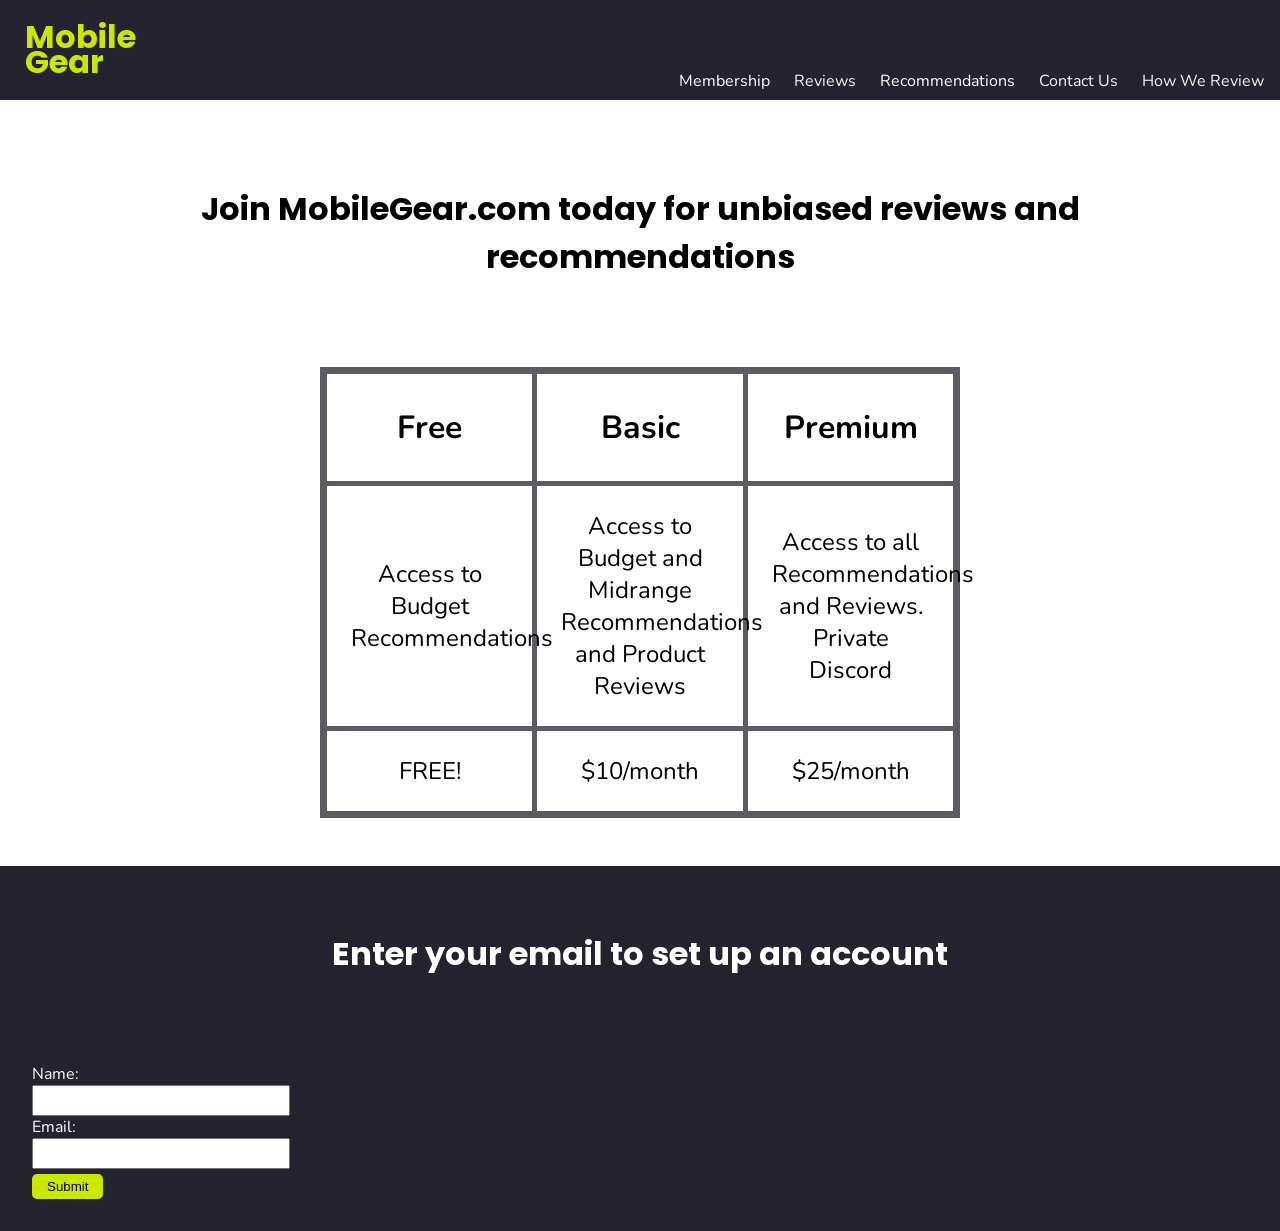
<file: membership.html>
<!DOCTYPE html>
<html lang="en">
  <head>
    <meta charset="UTF-8">
    <meta name="viewport" content="width=device-width, initial-scale=1.0">
    <title>Membership</title>
    <link rel="preconnect" href="https://fonts.googleapis.com">
    <link rel="preconnect" href="https://fonts.gstatic.com" crossorigin>
    <link href="https://fonts.googleapis.com/css2?family=Nunito:ital,wght@0,200..1000;1,200..1000&family=Poppins:ital,wght@0,100;0,200;0,300;0,400;0,500;0,600;0,700;0,800;0,900;1,100;1,200;1,300;1,400;1,500;1,600;1,700;1,800;1,900&display=swap" rel="stylesheet">
    <link rel="stylesheet" href="style.css">
  </head>
  <body>
    <header>
      <h1><a href="index.html">Mobile<br>Gear</a></h1>
        <nav>
            <ul>
                <li><a href="membership.html">Membership</a></li>
                <li>Reviews</li>
                <li><a href="recommendations.html">Recommendations</a></li>
                <li>Contact Us</li>
                <li>How We Review</li>
            </ul>
        </nav>
    </header>
    <div class="membershiptable">
      <h1>Join MobileGear.com today for unbiased reviews and recommendations</h1>
      <table style="width: 50%;">
        <tr>
          <th>Free</th>
          <th>Basic</th>
          <th>Premium</th>
        </tr>
        <tr>
          <td>Access to Budget Recommendations</td>
          <td>Access to Budget and Midrange Recommendations and Product Reviews</td>
          <td>Access to all Recommendations and Reviews.  Private Discord</td>
        </tr>
        <tr>
          <td>FREE!</td>
          <td>$10/month</td>
          <td>$25/month</td>
        </tr>
      </table>
    </div>
    <div class="signup">
      <h1>Enter your email to set up an account</h1>
      <form action="welcome.php" method="POST">
        <label for="name">Name:</label><br>
        <input type="text" id="name" name="name"><br>
        <label for="email">Email:</label><br>
        <input type="email" id="email" name="email"><br>
        <input type="submit" value="Submit">
      </form>
    </div>
</file>
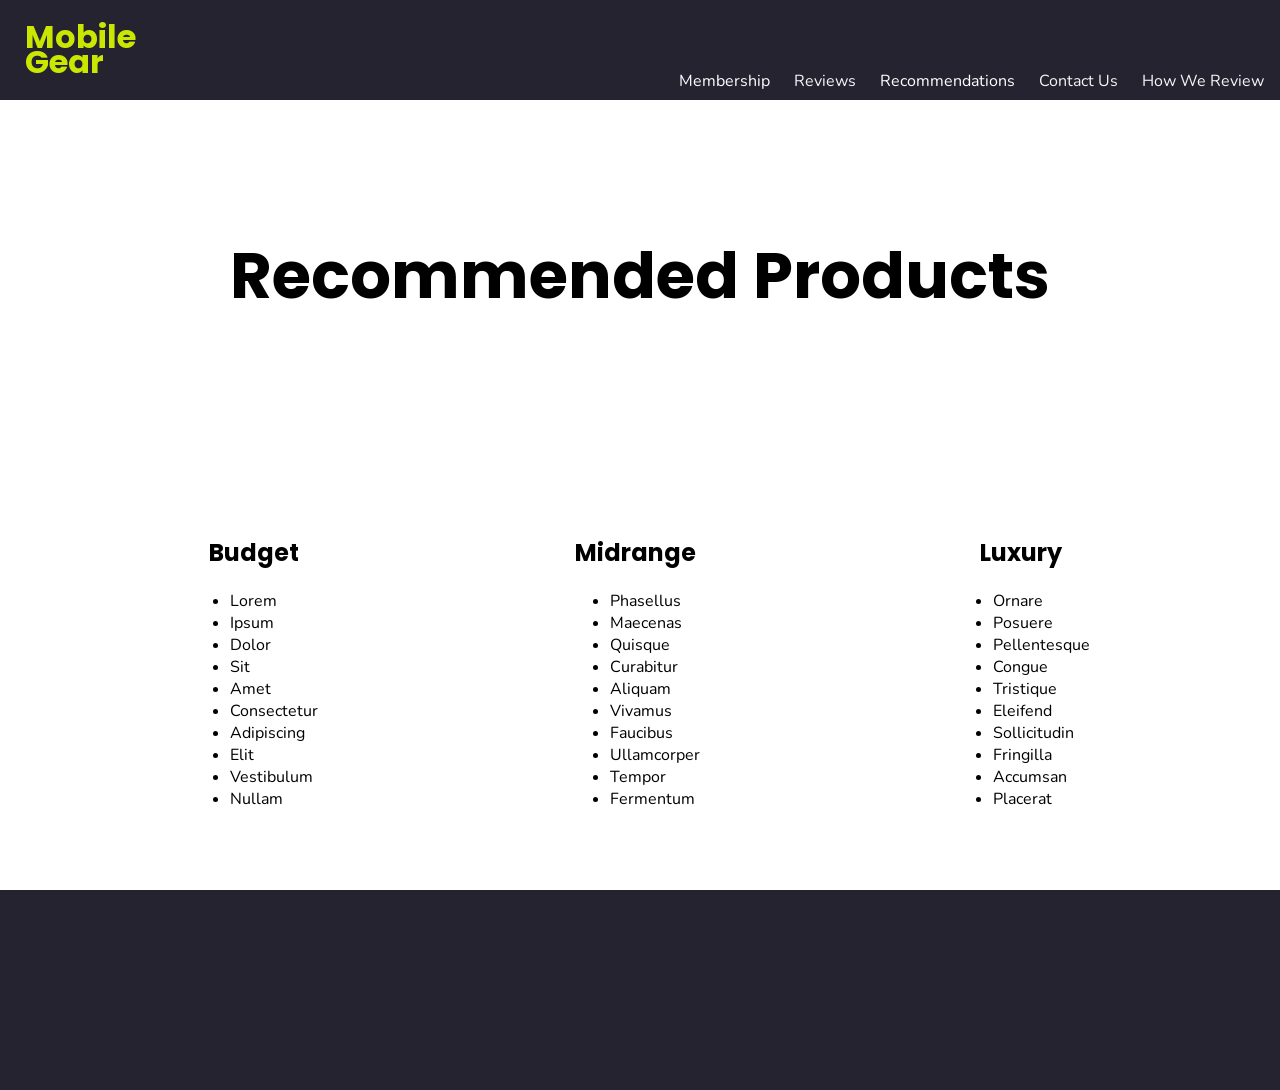
<file: recommendations.html>
<!DOCTYPE html>
<html lang="en">
  <head>
    <meta charset="UTF-8">
    <meta name="viewport" content="width=device-width, initial-scale=1.0">
    <title>Recommendations</title>
    <link rel="preconnect" href="https://fonts.googleapis.com">
    <link rel="preconnect" href="https://fonts.gstatic.com" crossorigin>
    <link href="https://fonts.googleapis.com/css2?family=Nunito:ital,wght@0,200..1000;1,200..1000&family=Poppins:ital,wght@0,100;0,200;0,300;0,400;0,500;0,600;0,700;0,800;0,900;1,100;1,200;1,300;1,400;1,500;1,600;1,700;1,800;1,900&display=swap" rel="stylesheet">
    <link rel="stylesheet" href="style.css">
  </head>
  <body>
    <header>
        <h1><a href="index.html">Mobile<br>Gear</a></h1>
        <nav>
            <ul>
              <li><a href="membership.html">Membership</a></li>
                <li>Reviews</li>
                <li><a href="recommendations.html">Recommendations</a></li>
                <li>Contact Us</li>
                <li>How We Review</li>
            </ul>
        </nav>
    </header>
    <div class="resources">
        <h1>Recommended Products</h1>
    </div>
    <div class="products">
        <div class="list">
          <h2>Budget</h2>
            <ul>
              <li>Lorem</li>
              <li>Ipsum</li>
              <li>Dolor</li>
              <li>Sit</li>
              <li>Amet</li>
              <li>Consectetur</li>
              <li>Adipiscing</li>
              <li>Elit</li>
              <li>Vestibulum</li>
              <li>Nullam</li>
            </ul>
        </div>
        <div class="list">
          <h2>Midrange</h2>
            <ul>
              <li>Phasellus</li>
              <li>Maecenas</li>
              <li>Quisque</li>
              <li>Curabitur</li>
              <li>Aliquam</li>
              <li>Vivamus</li>
              <li>Faucibus</li>
              <li>Ullamcorper</li>
              <li>Tempor</li>
              <li>Fermentum</li>
            </ul>
        </div>
        <div class="list">
          <h2>Luxury</h2>
            <ul>
              <li>Ornare</li>
              <li>Posuere</li>
              <li>Pellentesque</li>
              <li>Congue</li>
              <li>Tristique</li>
              <li>Eleifend</li>
              <li>Sollicitudin</li>
              <li>Fringilla</li>
              <li>Accumsan</li>
              <li>Placerat</li>
            </ul>
        </div>
    </div>
    <footer>

    </footer>
  </body>
</html>
</file>
<file: style.css>
:root {
    --cloud: #ffffff;
    --pixel: #252330;
    --spark: #c9e700;
    --daypack: #5d5b64;
}

body {
    font-family: "Nunito", serif;
    max-width: 1600px;
    margin: auto;
    background-color: var(--cloud);
}

header {
    background-color: var(--pixel);
    height: 100px;
    display: flex;
    justify-content: space-between;
    align-items: flex-end;
    color: whitesmoke;
}


h1, h2, h3, h4 {
    font-family: "Poppins", serif;
}

header h1 {
    color: var(--spark);
    line-height: 0.8;
    margin: 25px;
}

header ul {
    list-style-type: none;
    display: flex;
    gap: 1.5rem;
    margin: 0;
    padding: 0.5rem 1rem;
}

ul a {
    color: var(--cloud);
    text-decoration: none;
}

ul a:hover {
    text-decoration: underline;
}

h1 a {
    text-decoration: none;
    color: var(--spark);
}

.hero {
    background-position: center;
    background-repeat: no-repeat;
    height: 750px;
    display: flex;
    flex-direction: column;
    justify-content: center;
    position: relative;
}

.hero::before {
    background-image: url(hero.jpg);
    background-size: cover;
    position: absolute;
    inset: 0;
    filter: brightness(60%);
    content: '';
}

.hero h1 {
    font-size: 4em;
    padding: 0 1.5em;
    margin: 0;
    line-height: 1em;
    color: var(--cloud);
    isolation: isolate;
}

.cta {
    background-color: var(--spark);
    border: none;
    border-radius: 12px;
    color: var(--pixel);
    padding: 15px 32px;
    text-align: center;
    text-decoration: none;
    display: inline-block;
    font-size: 24px;
    width: 8em;
    margin-left: 96px;
    margin-top: 1em;
    isolation: isolate;
  }

.articles {
    display: flex;
    justify-content: space-around;
    padding: 50px 20px;
    margin: auto;
}

.spotlight {
   display: flex;
   flex-direction: column;
   width: 400px;
   margin: 10px; 
}

.spotlight h2 {
    margin: auto;
    padding-top: 16px;
}

.reviewers {
    background-color: var(--pixel);
    height: 350px;
    display: flex;
    justify-content: space-evenly;
    align-items: center;
    color: var(--cloud);
    text-align: center;
    margin-bottom: 30px;
}

.reviewers img {
    clip-path: circle(50%);
}

.profile h3 {
    margin: 12px;
}

.profile h4 {
    margin: 0;
}

.disclosure {
    margin: auto;
    margin-top: 50px;
    margin-bottom: 50px;
    width: 60%;
    border: 10px solid var(--daypack);
    border-radius: 15px;
    font-size: 1.1em;
}

.disclosure p {
    margin: 0;
    padding: 10px;
}

.resources h1 {
    font-size: 4em;
    padding: 2em;
    margin: auto;
    text-align: center;
}

.products {
    padding: 4em;
    display: flex;
    justify-content: space-around;
}

.list h2 {
    text-align: center;
}

footer {
    height: 200px;
    background-color: var(--pixel);
}

.membershiptable h1 {
    text-align: center;
    padding: 2em;
}

table {
    margin-left: auto;
    margin-right: auto;
    border-collapse: collapse;
    border: 7px solid var(--daypack);
    border-radius: 50px;
    text-align: center;
    table-layout: fixed;
    margin-bottom: 3em;
}

th {
    font-size: 2em;
}

td {
    font-size: 1.5em;
}

th, td {
    border: 5px solid var(--daypack);
    padding: 1em;
}

.signup {
    background-color: var(--pixel);
}

.signup h1 {
    text-align: center;
    padding: 2em;
    color: var(--cloud);
}

.signup form {
    padding-left: 2em;
    padding-bottom: 2em;
}

label {
    color: var(--cloud);
}

input[type=text],
input[type=email] {
    width: 250px;
    height: 25px;
}

input[type=submit] {
    padding: 5px 15px;
    margin-top: 5px;
    background: var(--spark);
    border: 0 none;
    cursor: pointer;
    border-radius: 5px;
}
</file>
